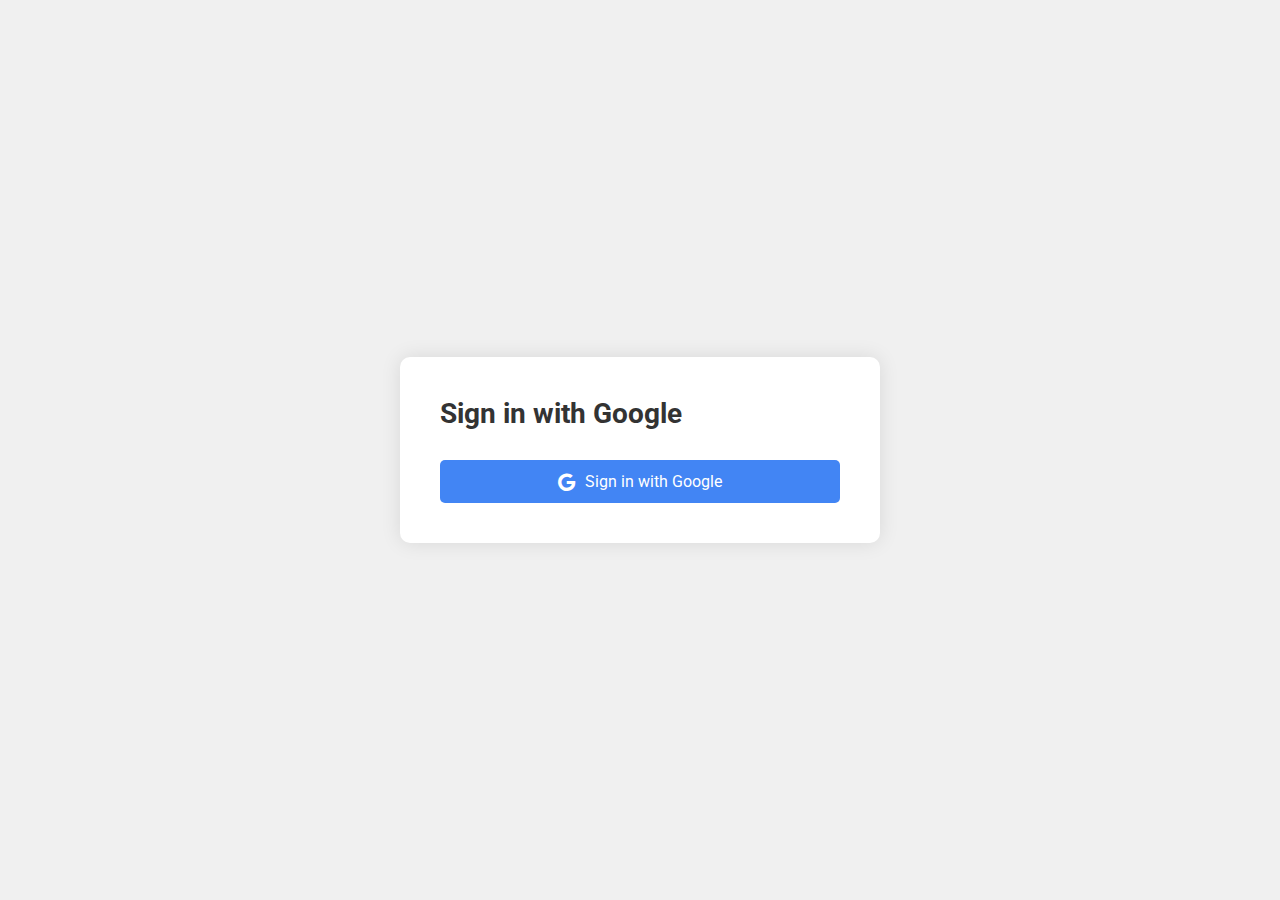
<file: project/src/main/resources/templates/index.html>
<!DOCTYPE html>
<html xmlns:th="http://www.thymeleaf.org">
<head>
    <meta charset="UTF-8">
    <meta name="viewport" content="width=device-width, initial-scale=1.0">
    <title>Login</title>
    <style>
        body {
            font-family: 'Roboto', sans-serif;
            display: flex;
            flex-direction: column;
            align-items: center;
            justify-content: center;
            height: 100vh;
            margin: 0;
            background-color: #f0f0f0;
        }
        .login-container {
            background-color: #fff;
            padding: 40px;
            border-radius: 10px;
            box-shadow: 0 0 20px rgba(0, 0, 0, 0.1);
            width: 400px;
            max-width: 90%;
        }
        .header {
            font-size: 28px;
            font-weight: bold;
            margin-bottom: 30px;
            color: #333;
        }
        .oauth-button {
            display: flex;
            align-items: center;
            justify-content: center;
            width: 100%;
            padding: 12px 0;
            background-color: #4285F4;
            color: #fff;
            text-decoration: none;
            border-radius: 5px;
            transition: background-color 0.3s ease;
            margin-top: 20px;
        }
        .oauth-button:hover {
            background-color: #3367D6;
        }
        .oauth-button i {
            margin-right: 10px;
            font-size: 18px;
        }
        @media (max-width: 600px) {
            .login-container {
                padding: 30px;
            }
        }
    </style>
    <link rel="preconnect" href="https://fonts.googleapis.com">
    <link rel="preconnect" href="https://fonts.gstatic.com" >
    <link href="https://fonts.googleapis.com/css2?family=Roboto:wght@400;700&display=swap" rel="stylesheet">
    <link rel="stylesheet" href="https://cdnjs.cloudflare.com/ajax/libs/font-awesome/5.15.3/css/all.min.css">
</head>
<body>
<form th:action="@{/check-weather/map}" method="get">
<div class="login-container">
    <div class="header">Sign in with Google</div>
    <a href="/oauth2/authorization/google" class="oauth-button">
        <i class="fab fa-google"></i> Sign in with Google
    </a>
</div>
</form>
</body>
</html>
</file>
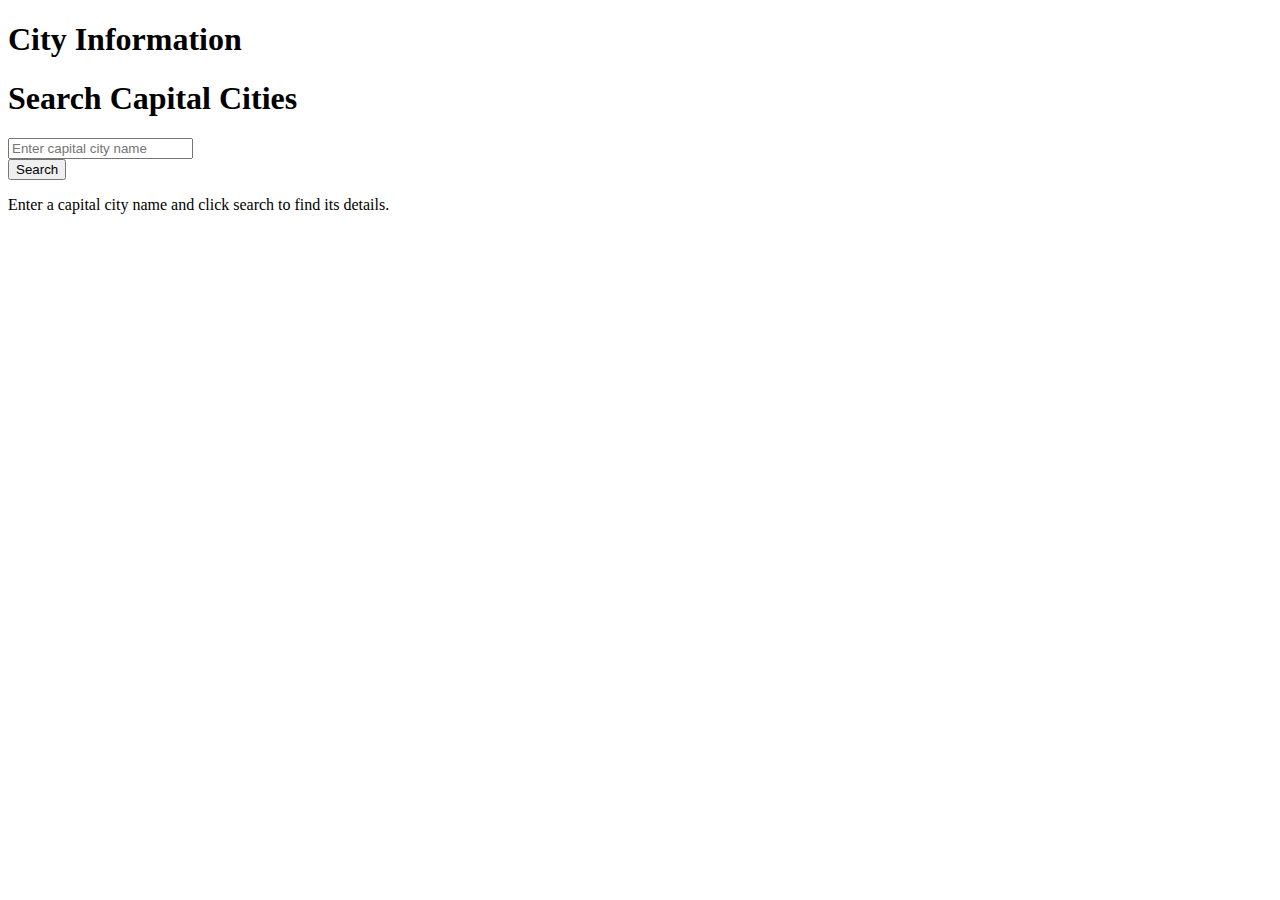
<file: project/src/main/resources/templates/map.html>
<!DOCTYPE html>
<th:block th:replace="~{Fragment/headeric :: head}"></th:block>
<body>
<th:block th:replace="~{Fragment/header ::head}"></th:block>
<div class="container mt-5">
    <div class="row">
        <div class="col-md-6">
            <h1>City Information</h1>
            <div id="country-info" class="border p-3">
                <!-- This will be filled dynamically -->
            </div>
        </div>
        <div class="col-md-6">
            <h1>Search Capital Cities</h1>
            <div id="search-container" class="form-group">
                <input type="text" id="search-input" class="form-control" placeholder="Enter capital city name">
                <div id="suggestions" class="autocomplete-suggestions"></div>
                <button class="btn btn-primary mt-2" onclick="searchCapital()">Search</button>
            </div>
            <div id="result-box" class="border p-3">
                <p id="result">Enter a capital city name and click search to find its details.</p>
            </div>

        </div>

    </div>



</div>
<script th:inline="javascript">
    /*<![CDATA[*/
    const cityInfo = /*[[${location_lst}]]*/ [];
    /*]]>*/
</script>
<script src="https://accounts.google.com/gsi/client"></script>
<script th:src="@{/js/handleFile.js}"></script>

<div class="contain-footer">
    <th:block th:replace="~{Fragment/Footer ::head}"></th:block>

</div>


</body>
</file>
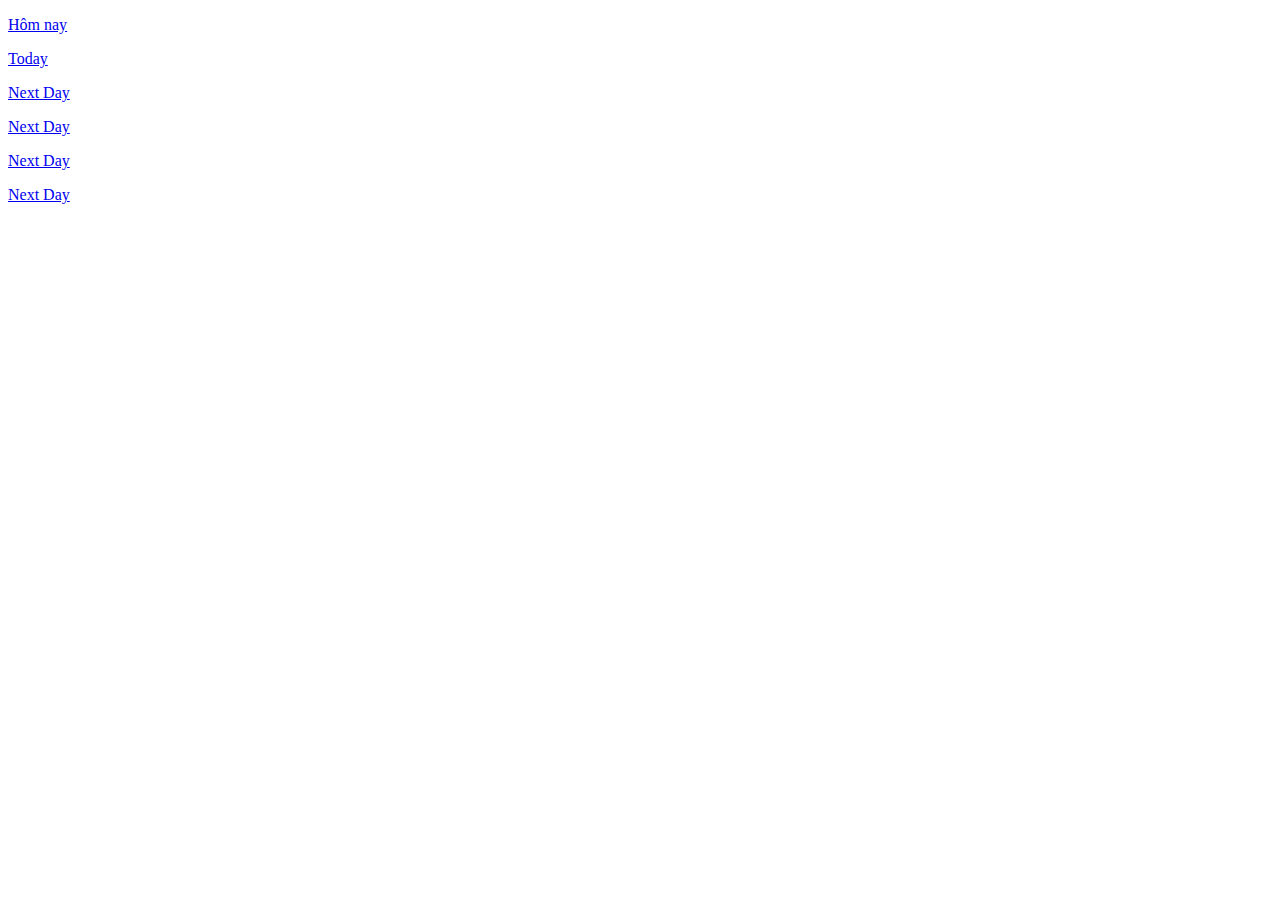
<file: project/src/main/resources/templates/show-weather.html>
<!DOCTYPE html>
    <th:block th:replace="~{Fragment/headeric :: head}"></th:block>
<body>
<th:block th:replace ="~{Fragment/header ::head}"></th:block>

<div class="container mt-5">
    <div class="row">
        <div class="col-md-2 text-center">
            <a href="#" class="text-decoration-none">
                <p>Hôm nay</p>
            </a>
        </div>
        <div class="col-md-2 text-center">
            <a href="#1" class="text-decoration-none">
                <p>Today</p>
            </a>
        </div>
        <div class="col-md-2 text-center">
            <a href="#2"  class="text-decoration-none">
                <p>Next Day</p>
            </a>
        </div>
        <div class="col-md-2 text-center">
            <a href="#3"  class="text-decoration-none">
                <p>Next Day</p>
            </a>
        </div>
        <div class="col-md-2 text-center">
            <a href="#4"  class="text-decoration-none">
                <p>Next Day</p>
            </a>
        </div>
        <div class="col-md-2 text-center">
            <a href="#5"  class="text-decoration-none">
                <p>Next Day</p>
            </a>
        </div>
    </div>
</div>

<div class="mt-4 p-3 border rounded bg-light">
    <div class="row">
        <div class="col col-12" style="text-align: center">
            <th:block th:replace ="~{Fragment/Detail-weather ::head}"></th:block>
        </div>
    </div>
</div>

<div class="contain-footer">
    <th:block th:replace="~{Fragment/Footer ::head}"></th:block>
</div>

</body>
</file>
